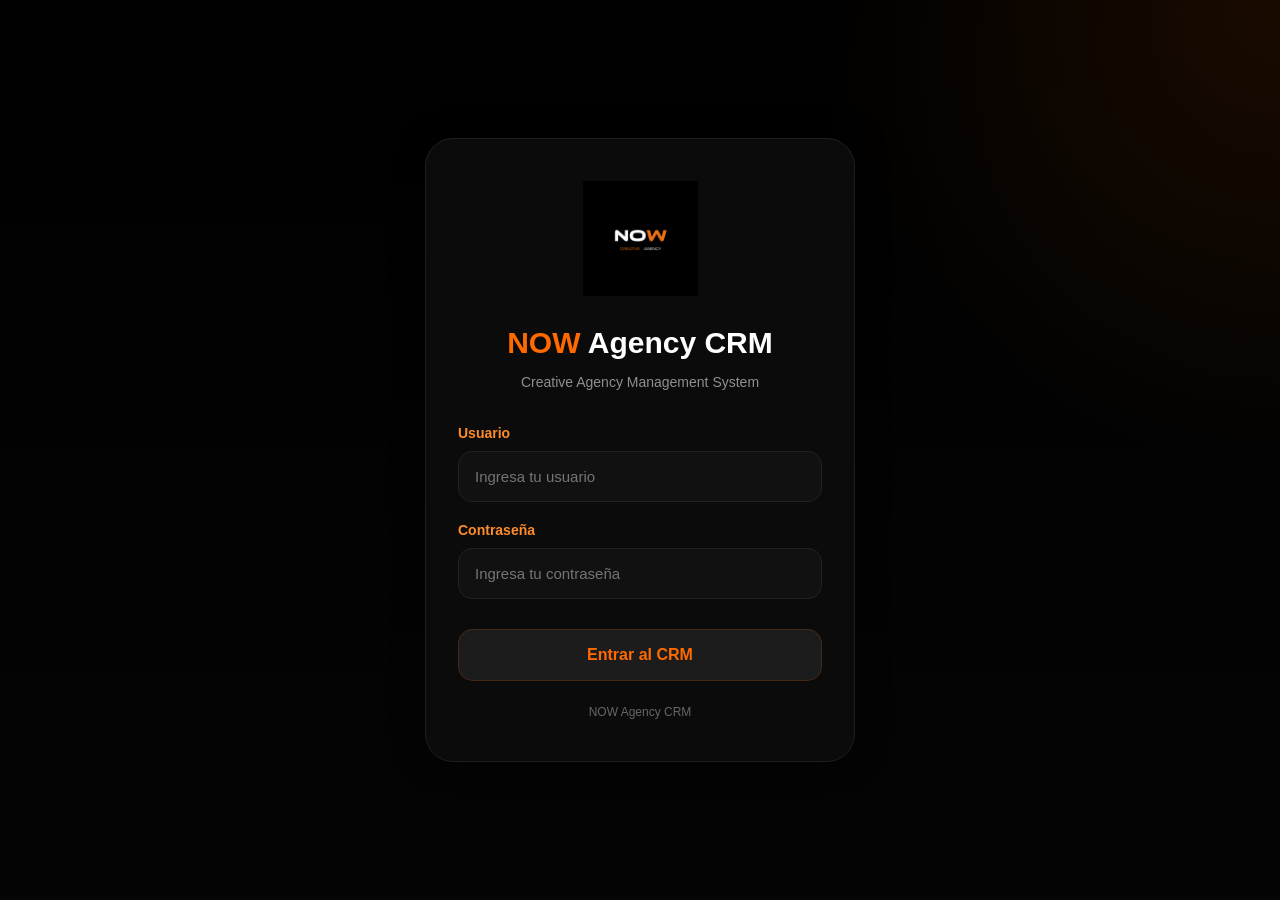
<file: index.html>
<!DOCTYPE html>
<html lang="es">

<head>

<meta charset="UTF-8">

<meta
name="viewport"
content="width=device-width, initial-scale=1.0"
>

<title>NOW Agency CRM</title>

<link rel="preconnect" href="https://fonts.cdnfonts.com">

<link
href="https://fonts.cdnfonts.com/css/ethnocentric"
rel="stylesheet"
>

<style>

*{
margin:0;
padding:0;
box-sizing:border-box;
}

html,
body{

width:100%;
height:100%;

overflow:hidden;

font-family:Arial, Helvetica, sans-serif;

background:
radial-gradient(
circle at top right,
rgba(255,106,0,.10),
transparent 30%
),
linear-gradient(
180deg,
#000000,
#050505
);

color:white;
}

body{

display:flex;

justify-content:center;

align-items:center;

padding:20px;
}

.login-box{

width:100%;

max-width:430px;

background:#0b0b0b;

border:1px solid #1f1f1f;

border-radius:28px;

padding:42px 32px;

position:relative;

z-index:10;

box-shadow:
0 0 30px rgba(0,0,0,.55);

}

.logo{

width:115px;

display:block;

margin:auto;

margin-bottom:26px;
}

h1{

font-family:'Ethnocentric', sans-serif;

text-align:center;

font-size:30px;

margin-bottom:10px;

line-height:1.4;
}

.now{
color:#ff6a00;
}

.white{
color:#ffffff;
}

.subtitle{

text-align:center;

font-size:14px;

color:#8f8f8f;

margin-bottom:35px;
}

label{

display:block;

margin-bottom:10px;

margin-top:20px;

font-size:14px;

font-weight:bold;

color:#ff8c2b;
}

input{

width:100%;

padding:16px;

border-radius:14px;

border:1px solid #222;

background:#111111;

color:white;

font-size:15px;

outline:none;

transition:.2s;
}

input:focus{

border-color:#ff6a00;

background:#141414;
}

button{

width:100%;

padding:16px;

margin-top:30px;

border:none;

border-radius:15px;

background:#1c1c1c;

border:1px solid rgba(255,106,0,.18);

color:#ff6a00;

font-size:16px;

font-weight:bold;

cursor:pointer;

transition:.2s;
}

button:hover{

background:#ff6a00;

color:white;
}

.error{

margin-top:18px;

text-align:center;

color:#ff5757;

font-size:14px;

font-weight:bold;
}

.users{
display:none;
}

.footer{

margin-top:24px;

text-align:center;

font-size:12px;

color:#666;
}

@media(max-width:480px){

.login-box{

padding:30px 24px;

border-radius:22px;
}

h1{
font-size:23px;
}

.logo{
width:90px;
}

input{
padding:15px;
}

button{
padding:15px;
}

}

</style>

</head>

<body>

<div class="login-box">

<img
src="assets/now-logo.png"
class="logo"
>

<h1>

<span class="now">
NOW
</span>

<span class="white">
Agency CRM
</span>

</h1>

<div class="subtitle">
Creative Agency Management System
</div>

<label>
Usuario
</label>

<input
type="text"
id="user"
placeholder="Ingresa tu usuario"
autocomplete="username"
>

<label>
Contraseña
</label>

<input
type="password"
id="pass"
placeholder="Ingresa tu contraseña"
autocomplete="current-password"
>

<button onclick="login()">
Entrar al CRM
</button>

<div
class="error"
id="error"
></div>

<div class="users">

<strong>
Usuarios demo
</strong>

<br><br>

facunow / now123

<br>

panchonow / now123456

</div>

<div class="footer">
NOW Agency CRM
</div>

</div>

<script>

function login(){

const user =
document
.getElementById('user')
.value
.trim();

const pass =
document
.getElementById('pass')
.value
.trim();

if(
user === "facunow"
&&
pass === "now123"
){

localStorage.setItem(
"now_user",
"facunow"
);

window.location.href =
"/dashboard.html";

return;
}

if(
user === "panchonow"
&&
pass === "now123456"
){

localStorage.setItem(
"now_user",
"panchonow"
);

window.location.href =
"/dashboard.html";

return;
}

document
.getElementById('error')
.innerHTML =
"Usuario o contraseña incorrectos";

}

</script>

</body>
</html>
</file>
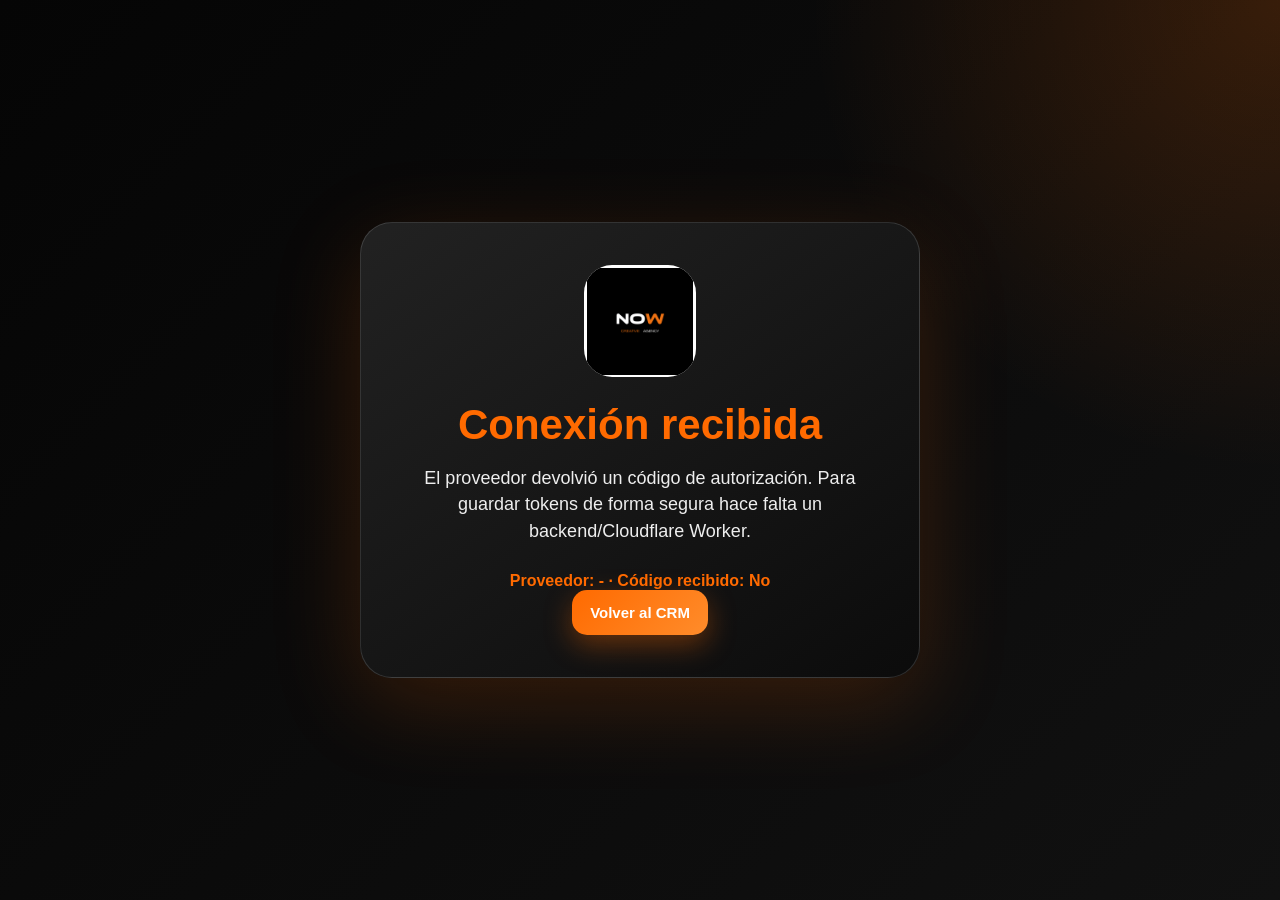
<file: oauth-callback.html>
<!DOCTYPE html>
<html lang="es">
<head>
  <meta charset="UTF-8">
  <title>OAuth Callback | NOW CRM</title>
  <link rel="stylesheet" href="style.css">
</head>
<body class="login-body">
  <main class="login-wrapper">
    <section class="login-card">
      <div class="logo-frame"><img src="assets/now-logo.png" alt="NOW"></div>
      <h1>Conexión recibida</h1>
      <p>El proveedor devolvió un código de autorización. Para guardar tokens de forma segura hace falta un backend/Cloudflare Worker.</p>
      <div id="oauth-data" class="status"></div>
      <button class="btn-primary" onclick="location.href='dashboard.html'">Volver al CRM</button>
    </section>
  </main>
  <script>
    const params = new URLSearchParams(window.location.search);
    document.getElementById("oauth-data").textContent = "Proveedor: " + (params.get("state") || "-") + " · Código recibido: " + (params.get("code") ? "Sí" : "No");
  </script>
</body>
</html>
</file>
<file: style.css>
*{box-sizing:border-box;margin:0;padding:0}
:root{--bg:#080808;--panel:#151515;--panel2:#222;--orange:#ff6a00;--orange2:#ff8c2b;--text:#fff;--muted:#aaa;--line:#2a2a2a;--green:#25d366;--red:#ff4d4d}
body{font-family:Arial,Helvetica,sans-serif;background:radial-gradient(circle at top right,rgba(255,106,0,.18),transparent 30%),linear-gradient(135deg,#050505,#111);color:var(--text);min-height:100vh}
.login-body{display:grid;place-items:center}
.login-wrapper{width:100%;min-height:100vh;display:grid;place-items:center;padding:24px}
.login-card{width:min(560px,92vw);background:linear-gradient(145deg,rgba(35,35,35,.96),rgba(12,12,12,.96));border:1px solid rgba(255,255,255,.14);border-radius:32px;padding:42px;text-align:center;box-shadow:0 24px 90px rgba(255,106,0,.18)}
.logo-frame{width:112px;height:112px;margin:0 auto 24px;background:#fff;border-radius:28px;display:grid;place-items:center;overflow:hidden}
.logo-frame img{width:95%;height:95%;object-fit:contain}
.login-card h1{color:var(--orange);font-size:42px;margin-bottom:16px}.login-card p{color:#eee;font-size:18px;line-height:1.45;margin-bottom:28px}
label{display:block;text-align:left;color:#ddd;font-weight:700;margin:12px 0 8px}
input,select,textarea{width:100%;background:rgba(255,255,255,.05);border:2px solid rgba(255,255,255,.16);border-radius:16px;color:#fff;padding:15px;margin-bottom:12px;font-size:16px;outline:none}
input:focus,select:focus,textarea:focus{border-color:var(--orange)}
.login-actions{display:flex;gap:14px;margin-top:10px}
button{border:0;border-radius:15px;padding:14px 18px;font-size:15px;font-weight:800;cursor:pointer}
.btn-primary{background:linear-gradient(135deg,var(--orange),var(--orange2));color:#fff;box-shadow:0 10px 28px rgba(255,106,0,.35)}.btn-secondary{background:#e9e9e9;color:#222}.small{padding:12px 16px}
.status{margin-top:18px;font-weight:800;color:var(--orange)}.status.error{color:#ff6868}.status.success{color:#25d366}
.app{min-height:100vh;display:grid;grid-template-columns:280px 1fr}.sidebar{background:rgba(8,8,8,.96);border-right:1px solid var(--line);padding:24px;display:flex;flex-direction:column;gap:24px}
.brand{display:flex;gap:14px;align-items:center}.brand-logo{width:62px;height:62px;background:#fff;border-radius:18px;display:grid;place-items:center;overflow:hidden}.brand-logo img{width:92%;height:92%;object-fit:contain}.brand h2{color:var(--orange);font-size:30px}.brand span{color:var(--muted)}
.menu{display:flex;flex-direction:column;gap:8px}.menu button{background:transparent;color:#ccc;text-align:left}.menu button.active,.menu button:hover{background:linear-gradient(135deg,var(--orange),var(--orange2));color:#fff}.logout{margin-top:auto;background:#242424;color:#fff}
.main{padding:30px}.topbar{display:flex;justify-content:space-between;align-items:center;margin-bottom:24px}.topbar p{color:var(--orange);text-transform:uppercase;letter-spacing:2px;font-size:12px}.topbar h1{font-size:34px;margin-top:6px}
.view{display:none}.active-view{display:block}.metrics{display:grid;grid-template-columns:repeat(4,1fr);gap:18px;margin-bottom:18px}
.card{background:linear-gradient(145deg,rgba(28,28,28,.96),rgba(14,14,14,.96));border:1px solid var(--line);border-radius:24px;padding:22px;box-shadow:0 18px 50px rgba(0,0,0,.28);margin-bottom:18px}.metric span{color:var(--muted)}.metric strong{display:block;font-size:32px;margin-top:10px}
.grid{display:grid;grid-template-columns:2fr 1fr;gap:18px}.large{min-height:280px}.card-head{display:flex;justify-content:space-between;align-items:center;margin-bottom:16px}.card-head span{background:rgba(255,106,0,.12);color:var(--orange);border-radius:999px;padding:7px 11px;font-size:12px}
.table-wrap{overflow:auto}table{width:100%;border-collapse:collapse}th,td{padding:14px 10px;border-bottom:1px solid var(--line);text-align:left;white-space:nowrap}th{color:var(--muted);font-size:12px;text-transform:uppercase}
.badge{padding:6px 9px;border-radius:999px;font-size:12px;font-weight:800}.ok{color:var(--green);background:rgba(37,211,102,.12)}.pending{color:var(--orange);background:rgba(255,106,0,.12)}.danger{color:var(--red);background:rgba(255,77,77,.12)}
.action{background:#242424;color:#fff;padding:8px 10px;margin-left:6px}.delete{background:#421818}.warning{border-color:rgba(255,106,0,.35);color:#ffc08a;background:rgba(255,106,0,.08)}
.list{list-style:none}.list li{display:flex;justify-content:space-between;padding:14px 0;border-bottom:1px solid var(--line)}.list span{color:var(--orange)}
.bars{height:210px;display:flex;align-items:end;gap:16px}.bars div{flex:1;background:linear-gradient(180deg,var(--orange2),var(--orange));border-radius:16px 16px 4px 4px}
.planner-layout{display:grid;grid-template-columns:3fr 1fr;gap:20px}.calendar{display:grid;grid-template-columns:repeat(7,1fr);gap:10px}.day{min-height:110px;background:#0d0d0d;border:1px solid var(--line);border-radius:16px;padding:10px}.day strong{color:var(--orange)}.post-pill{display:block;margin-top:8px;background:rgba(255,106,0,.14);color:#ffc08a;border-radius:999px;padding:5px 8px;font-size:11px}
.legend{margin:14px 0;color:#ddd}.dot{display:inline-block;width:12px;height:12px;border-radius:50%;margin-right:8px}.idea{background:#999}.approval{background:#ffd166}.scheduled{background:#ff6a00}.published{background:#25d366}.note{color:var(--muted);line-height:1.4;margin-top:20px}.connect-grid{display:grid;grid-template-columns:repeat(3,1fr);gap:18px}.connect-card p{color:#ddd;margin:12px 0 20px}
dialog{border:1px solid var(--line);border-radius:24px;background:#111;color:#fff;width:min(620px,92%);padding:24px}dialog::backdrop{background:rgba(0,0,0,.72)}#fields{display:grid;grid-template-columns:1fr 1fr;gap:10px}textarea{grid-column:1/-1;min-height:100px}menu{display:flex;justify-content:flex-end;gap:10px;padding:0;margin-top:18px}
@media(max-width:1000px){.app{grid-template-columns:1fr}.metrics{grid-template-columns:1fr 1fr}.grid,.planner-layout,.connect-grid{grid-template-columns:1fr}}
@media(max-width:600px){.login-actions{flex-direction:column}.metrics{grid-template-columns:1fr}.login-card h1{font-size:34px}.main{padding:18px}#fields{grid-template-columns:1fr}.calendar{grid-template-columns:1fr}}
</file>
